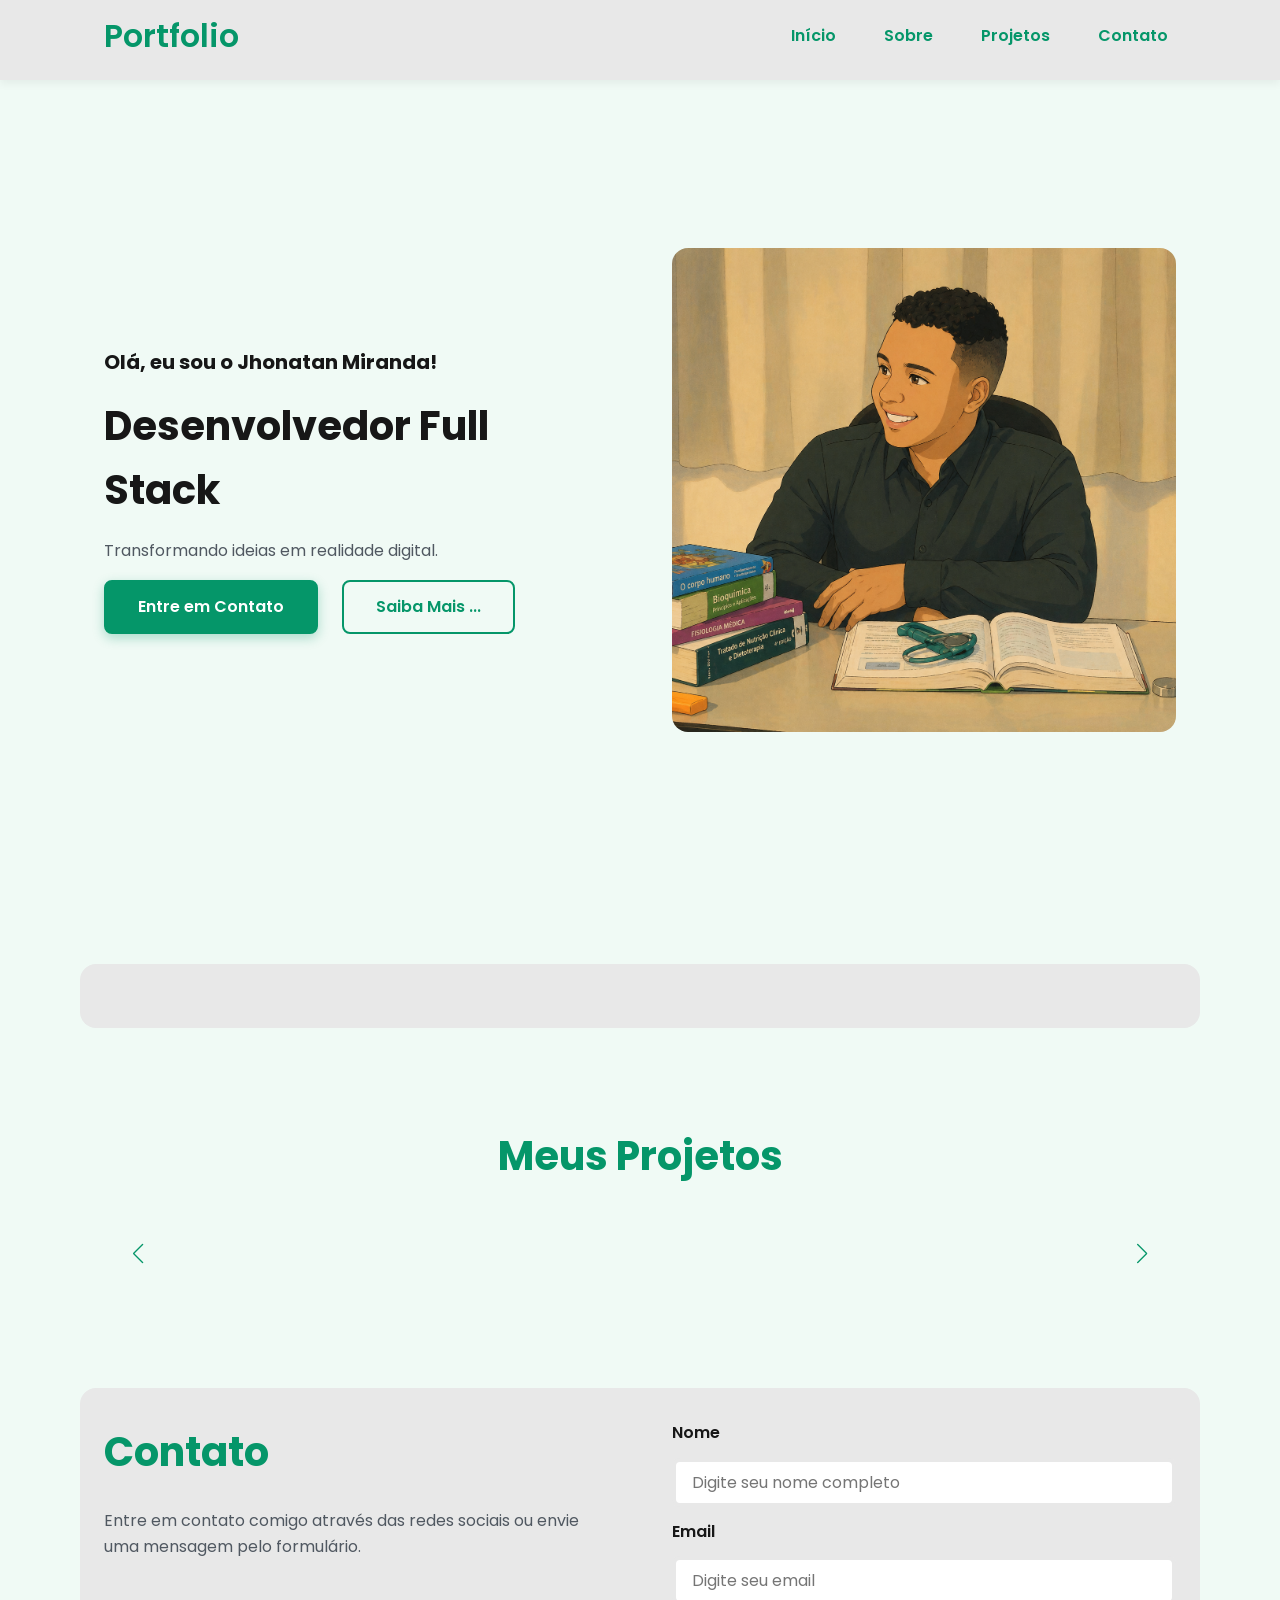
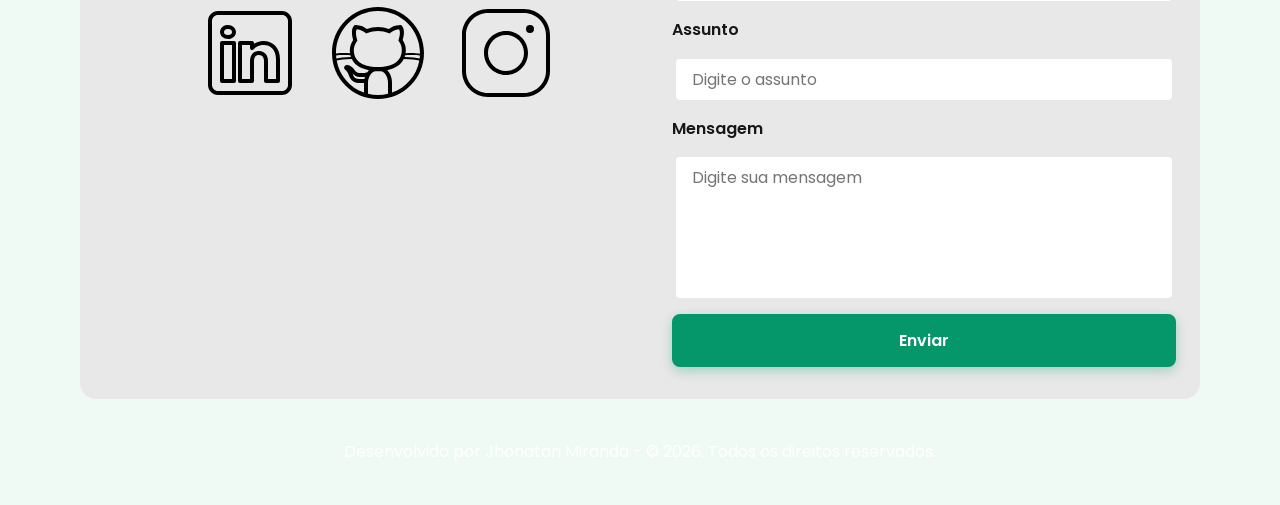
<file: index.html>
<!DOCTYPE html>
<html lang="pt-br">
<head>
    <!-- Fontes do Google -->
    <link rel="preconnect" href="https://fonts.googleapis.com">
    <link rel="preconnect" href="https://fonts.gstatic.com" crossorigin>

<!-- Fonte do Google - Poppins -->
    <link href="https://fonts.googleapis.com/css2?family=Poppins&display=swap" rel="stylesheet">
    <meta charset="UTF-8">
    <meta name="viewport" content="width=device-width, initial-scale=1.0">
    <meta name="author" content="Jhonatan Miranda">
    <meta name="description" content="Portfólio de Jhonatan Miranda, desenvolvedor Full Stack especializado em criar experiências digitais incríveis. Conheça meus projetos e entre em contato.">
    <meta name="robots" content="index, follow">
    <!-- SWIPER CSS -->
<link rel="stylesheet" href="https://cdn.jsdelivr.net/npm/swiper@11/swiper-bundle.min.css"> 
    <link rel="icon" type="image/svg+xml" href="./assets/img/favicon.svg">
    <!-- Link para a Folha de Estilo da Página - CSS -->
<link rel="stylesheet" href="./assets/css/style.css">
    <title>Portfólio Jhonatan Miranda</title>
    
</head>
<body>
    <!-- Cabeçalho da página -->
    <header>
        <div class="menu-container">
            <a href="index.html" id="titulo">Portfolio</a>
            <nav>
                <ul class="menu-list">
                    <li><a href="#hero">Início</a></li>
                    <li><a href="#about">Sobre</a></li>
                    <li><a href="#projects">Projetos</a></li>
                    <li><a href="#contact">Contato</a></li>
                </ul>
            </nav>
        </div>
    </header>

    <!-- Seção principal da página -->
    <main>
        <!-- Seção Hero -->
        <section id="hero" class="section-container hero-container">
            <article class="hero-content">
                <span>Olá, eu sou o Jhonatan Miranda!</span>
                <h1>Desenvolvedor Full Stack</h1>
                <p>Transformando ideias em realidade digital.</p>
                <div class="buttons-container">
                    <a href="#contact" class="botao">Entre em Contato</a>
                    <a href="#about" class="botao-outline">Saiba Mais ...</a>
                </div>
            </article>
            <figure class="hero-image">
                <img src="./assets/img/ChatGPT Image 29 de abr. de 2026, 11_25_39.png" alt="Foto do autor" class="float-animation">
            </figure>
        </section>

        <!-- Seção About -->
        <section id="about" class="section-container about-container">
          
        </section>

        <!-- Seção Projects -->
        <section id="projects" class="section-container projects-container">
            <h2>Meus Projetos</h2>

            <!-- Swiper Container -->
            <div class="swiper projects-swiper">
                <div class="swiper-wrapper">
                   
                </div>

                <!-- Botões de navegação -->
                <div class="swiper-button-next"></div>
                <div class="swiper-button-prev"></div>
                
                <!-- Paginação -->
                <div class="swiper-pagination"></div>
            </div>
        </section>
   <!-- Seção Contact -->
        <section id="contact" class="section-container contact-container">
            
            <!-- Redes Sociais -->
            <article class="contact-info">
                <h2>Contato</h2>
                <p>Entre em contato comigo através das redes sociais ou envie uma mensagem pelo formulário.</p>
                
                <div class="social-container">
                    <a href="https://www.linkedin.com/in/devjhonatanmiranda/" target="_blank" class="social-icon" aria-label="LinkedIn de Jhonatan Miranda">
                        <img src="./assets/icons/social/linkedin.svg" alt="LinkedIn">
                    </a>
                    <a href="https://github.com/jhonatanmiranda221" target="_blank" class="social-icon" aria-label="GitHub de Jhonatan Miranda">
                        <img src="./assets/icons/social/github.svg" alt="GitHub">
                    </a>
                    <a href="#" target="_blank" class="social-icon" aria-label="Instagram de Jhonatan Miranda">
                        <img src="./assets/icons/social/instagram.svg" alt="Instagram">
                    </a>
                </div>
            </article>

            <!-- Formulário de Contato -->
            <form id="formulario" action="https://formsubmit.co/56f8cd4a31a305e85ab3ae76ce377a83" method="POST">
                <input type="hidden" name="_next" value="https://jhonatanmiranda221.github.io/projeto_portfolio_pessoal/success.html">
                <input type="hidden" name="_captcha" value="false">

                <label for="nome">Nome</label>
                <input type="text" id="nome" name="nome" placeholder="Digite seu nome completo">
                <span id="erro-nome"></span>

                <label for="email">Email</label>
                <input type="email" id="email" name="email" placeholder="Digite seu email">
                <span id="erro-email"></span>

                <label for="assunto">Assunto</label>
                <input type="text" id="assunto" name="assunto" placeholder="Digite o assunto">
                <span id="erro-assunto"></span>

                <label for="mensagem">Mensagem</label>
                <textarea id="mensagem" name="mensagem" placeholder="Digite sua mensagem" rows="5"></textarea>
                <span id="erro-mensagem"></span>

                <button type="submit" class="botao">Enviar</button>
            </form>
        </section>
    </main>

    <!-- Rodapé da página -->
    <footer>
        Desenvolvido por Jhonatan Miranda - &copy; 2026. Todos os direitos reservados.
    </footer>
    <!-- SWIPER JS -->
<script src="https://cdn.jsdelivr.net/npm/swiper@11/swiper-bundle.min.js"></script>
    <!-- Script JavaScript-->
<script src="assets/js/script.js"></script>
</body>
</html>
</file>
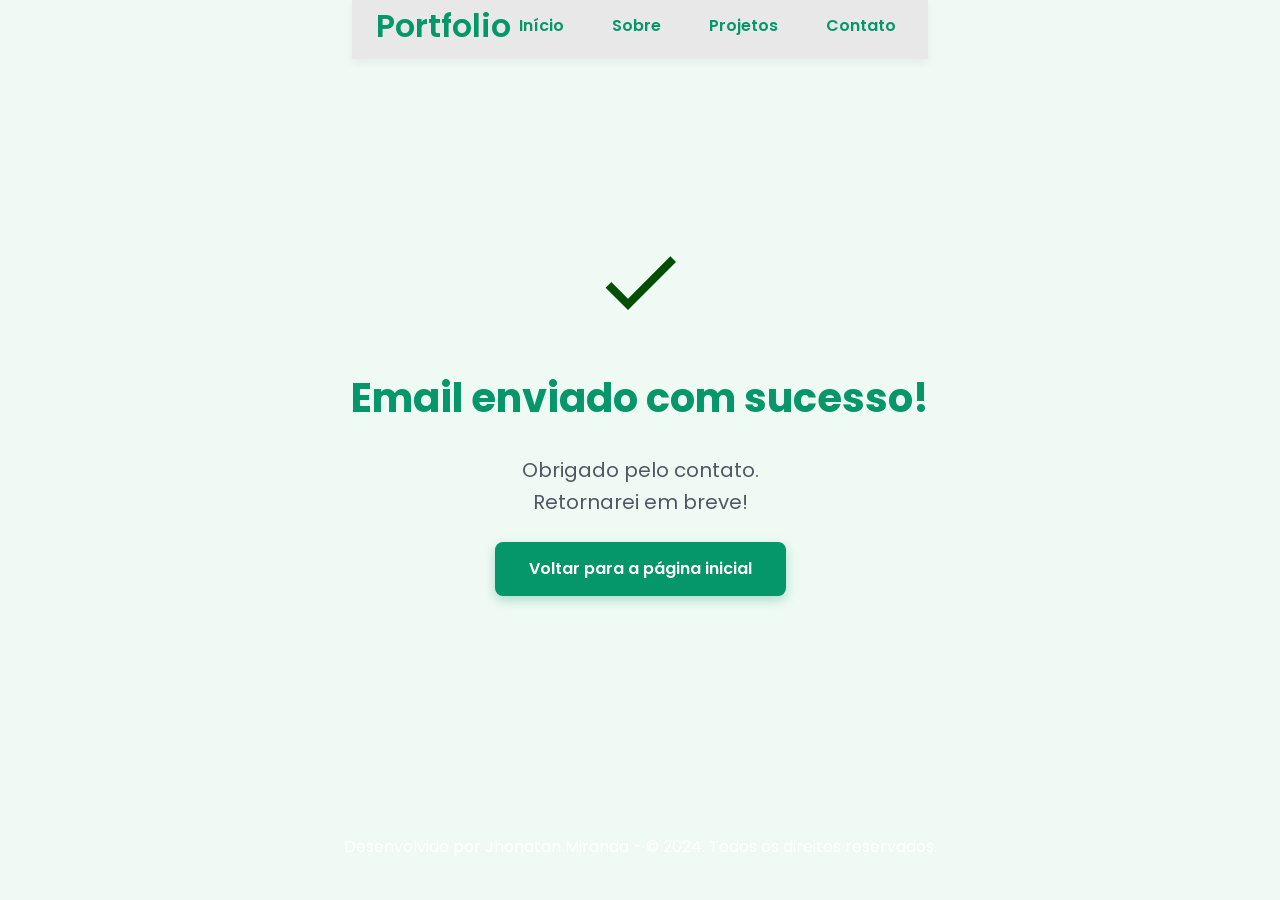
<file: success.html>
<!DOCTYPE html>
<html lang="pt-br">

<head>
    <!-- Fontes do Google -->
    <link rel="preconnect" href="https://fonts.googleapis.com">
    <link rel="preconnect" href="https://fonts.gstatic.com" crossorigin>

<!-- Fonte do Google - Poppins -->
    <link href="https://fonts.googleapis.com/css2?family=Poppins&display=swap" rel="stylesheet">
    <meta charset="UTF-8">

    <meta name="viewport" content="width=device-width, initial-scale=1.0">

    <meta name="author" content="Generation Brasil">
    <meta name="description"
        content="Portfólio da Generation Brasil, desenvolvedor Full Stack especializado em criar experiências digitais incríveis. Conheça meus projetos e entre em contato.">
    <meta name="robots" content="index, follow">

    <link rel="icon" type="image/svg+xml" href="./assets/img/favicon.svg">
    <!-- Link para a Folha de Estilo da Página - CSS -->
    <link rel="stylesheet" href="./assets/css/style.css">
    <title>Portfólio Generation Brasil</title>

</head>

<body>

    <!-- Cabeçalho da Página (header) -->
    <header class="menu-container">
        <a href="index.html" id="titulo">Portfolio</a>
        <nav>
            <ul class="menu-list">
               <li><a href="index.html#hero">Início</a></li>
                <li><a href="index.html#about">Sobre</a></li>
                <li><a href="index.html#projects">Projetos</a></li>
                <li><a href="index.html#contact">Contato</a></li>
            </ul>
        </nav>
    </header>   

    <!-- Seção Principal da Página (main) -->
    <main>
        <section id="success" class="section-container success-container">
    <article class="success-content">
        <figure class="success-icon">
            <img src="./assets/img/success.svg" alt="Ícone de sucesso" class="float-animation">
        </figure>
        <h1>Email enviado com sucesso!</h1>
        <h2>Obrigado pelo contato.<br>Retornarei em breve!</h2>
        <a href="index.html" class="botao">Voltar para a página inicial</a>
    </article>
</section>
    </main>

    <!-- Rodapé da Página (footer) -->
    <footer>
        Desenvolvido por Jhonatan Miranda - &copy; 2024. Todos os direitos reservados.
    </footer>

</body>

</html>
</file>
<file: assets/css/style.css>
*{
    margin: 0;
    padding: 0;
    box-sizing: border-box;
    font-family: Poppins, sans-serif;
    font-weight: 400;
    text-decoration: none;
    outline: none;
}

:root {
    /* Paleta de Cores - Emerald */
    --cor-principal: #059669;
    --cor-hover: #047857;
    --cor-light: #d1fae5;
    --cor-secundaria: #ffffff;
    --cor-texto: #333;
    --cor-fundo: #F0FAF5;

    /* Cores Neutras */
    --gray-200: #e8e8e8;
    --gray-400: #505861;
    --black: #171717;
    --white: #F0FAF5;

    /* Cores de Estado */
    --error: #e63946;

    /* Sombras ajustadas para o verde */
    --shadow-sm: 0 0.25rem 0.5rem rgba(0, 0, 0, 0.05);
    --shadow-md: 0 0.25rem 0.75rem rgba(5, 150, 105, 0.30);
    --shadow-lg: 0 0.5rem 1.5rem rgba(5, 150, 105, 0.20);

    /* Espaçamentos */
    --spacing-xs: 0.5rem;
    --spacing-sm: 1rem;
    --spacing-md: 1.5rem;
    --spacing-lg: 2rem;
    --spacing-xl: 3rem;
    --spacing-2xl: 4rem;

    /* Tamanhos de Fonte */
    --text-sm: 0.75rem;
    --text-base: 1rem;
    --text-lg: 1.25rem;
    --text-xl: 1.5rem;
    --text-2xl: 2rem;
    --text-3xl: 2.5rem;

    /* Border Radius */
    --radius-sm: 0.25rem;
    --radius-md: 0.5rem;
    --radius-lg: 1rem;
    --radius-xl: 2rem;
    --radius-full: 50%;

    /* Animação Padrão */
    --transition-default: all 0.3s ease;
}

html { 
    scroll-behavior: smooth;
}
body {
    display: flex;
    flex-direction: column;
    min-height: 100vh;
    background-color: var(--cor-fundo);
    line-height: 1.6;
    color: var(--black);
}
main {
    flex: 1;
}

.section-container {
    max-width: 70rem;
    margin: 0 auto;
    padding: var(--spacing-lg) var(--spacing-md);
    scroll-margin-top: 6rem;
    
}
.buttons-container {
    display: flex;
    gap: var(--spacing-md);
}

.botao,
.botao-outline {
    display: inline-block;
    padding: 0.75rem 2rem;
    border: 0.15rem solid transparent;
    border-radius: var(--radius-md);
    font-size: var(--text-base);
    font-weight: 600;
    text-align: center;
    cursor: pointer;
    transition: var(--transition-default);
}

.botao {
    border-color: var(--cor-principal);
    color: var(--cor-secundaria);
    background-color: var(--cor-principal);
    box-shadow: var(--shadow-md);
    ;
}

.botao-outline {
    border-color: var(--cor-principal);
    background-color: transparent;       
    color: var(--cor-principal);         
}

.botao:hover {
    background-color: var(--cor-hover);
    border-color: var(--cor-hover);
    box-shadow: var(--shadow-lg);
    transform: translateY(-0.25rem);
}

.botao-outline:hover {
    background-color: var(--cor-principal);
    color: var(--cor-secundaria);
    transform: translateY(-0.25rem);

}
.botao.botao-sm,
.botao-outline.botao-sm {
    min-width: 6rem;
    padding: 0.25rem var(--spacing-sm);
    border-width: 0.125rem;
    font-size: var(--text-sm);
}

header {
    position: sticky;
    top: 0;
    z-index: 1000;
    height: 5rem;
    border-bottom: var(--spacing-xs) solid var(--gray-200);
    background-color: var(--gray-200);
    box-shadow: var(--shadow-sm);
}
header a {
    font-weight: 600;
    color: var(--cor-principal);
    transition: color 0.3s ease;
}
header a:hover {
    color: var(--cor-principal);
}
#titulo {
    font-size: var(--text-2xl);
    color: var(--cor-principal);
}
.menu-container {
    display: flex;
    align-items: center;
    justify-content: space-between;
    height: 100%;
    max-width: 70rem;
    margin: 0 auto;
    padding: 0 var(--spacing-md);
}
.menu-list{
    display: flex;
    gap: var(--spacing-lg);
    list-style: none;
}   
.menu-list a {
    padding: var(--spacing-xs);
}

/* Hero Container */
.hero-container {
    display: flex;
    align-items: center;
    gap: var(--spacing-2xl);
    min-height: calc(100vh - 5rem);
}

/* Painel Esquerdo - Texto */
.hero-content {
    display: flex;
    flex: 1;
    flex-direction: column;
    gap: var(--spacing-sm);
}

.hero-content span {
    font-size: var(--text-lg);
    font-weight: 700;
}

.hero-content h1 {
    font-size: var(--text-3xl);
    font-weight: 700;
}

.hero-content p,
.about-content p,
.contact-info p {
    font-size: var(--text-base);
    color: var(--gray-400);
}

/* Painel Direito - Imagem */
.hero-image {
    display: flex;
    flex: 1;
    justify-content: center;
}

.hero-image img {
    width: 100%;
    max-width: 100%;
    border-radius: var(--radius-lg);
}

/* Animação flutuante */
@keyframes float {
    0% { transform: translateY(0); }
    50% { transform: translateY(-1.25rem); }
    100% { transform: translateY(0); }
}

.float-animation {
    animation: float 3s ease-in-out infinite;
}
.about-container {
    display: flex;
    align-items: center;
    gap: var(--spacing-2xl);
    margin: var(--spacing-2xl) auto;
    border-radius: var(--radius-lg);
    background-color: var(--gray-200);
}

.about-image {
    flex: 0 0 17.5rem;
}
.about-image img {
    width: 100%;
    border: 0.35rem solid var(--cor-principal);
    border-radius: var(--radius-full);
    box-shadow: var(--shadow-md);
}

.about-content h2,
.projects-container h2,
.contact-info h2 {
    margin-bottom: var(--spacing-md);
    font-size: var(--text-3xl);
    font-weight: 700;
    color: var(--cor-principal);
}
.about-content p {
    margin-bottom: var(--spacing-sm);
    text-align: justify;
}

.about-buttons-data {
    display: flex;
    justify-content: space-between;
    align-items: center;
    gap: var(--spacing-lg);
    margin-top: var(--spacing-lg);
}
.about-buttons-data .botao {
    margin-right: auto;
}
.data-container {
    display: flex;
    gap: var(--spacing-lg);
    margin-top: 0;
}

.data-item {
    display: flex;
    flex-direction: column;
    align-items: center;
}

.data-number {
    font-size: var(--text-xl);
    font-weight: 700;
    text-align: center;
    color: var(--cor-principal);
}

.data-label {
    font-size: var(--text-base);
    text-align: center;
    color: var(--gray-400);
}
.projects-container {
    scroll-padding-top: 3rem;
    margin: var(--spacing-2xl) auto;
    text-align: center;
}
.projects-swiper {
    position: relative;
    width: 100%;
    padding: var(--spacing-lg) var(--spacing-xl) var(--spacing-xl);
    overflow: hidden;
}
.project-card {
    display: flex;
    flex-direction: column;
    width: 100%;
    height: 100%;
    border: 0.15rem solid var(--white);
    border-radius: var(--radius-lg);
    background-color: var(--white);
    overflow: hidden;
    transition: var(--transition-default);
}
.project-card:hover {
    box-shadow: var(--shadow-lg);
}
.project-image img{
    width: 75%;
    height: 75%;
    max-width: 7rem;
    border-radius: 7rem;
    object-fit: contain;
    transition: transform 0.3s ease;
}

.project-content {
    display: flex;
    flex: 1;
    flex-direction: column;
    padding: var(--spacing-md);
    text-align: left;
}

.project-content h3 {
    margin-bottom: 0.75rem;
    font-size: var(--text-lg);
    font-weight: 700;
}

.project-content p {
    flex: 1;
    margin-bottom: var(--spacing-sm);
    font-size: 0.95rem;
    color: var(--gray-400);
}

.project-tags {
    display: flex;
    flex-wrap: wrap;
    gap: var(--spacing-xs);
}

.tag {
    padding: 0.375rem 0.75rem;
    border-radius: var(--radius-sm);
    background-color: var(--cor-principal);
    font-weight: 600;
    color: var(--cor-secundaria);
}
.project-buttons {
    display: flex;
    justify-content: center;
    gap: 0.75rem;
    margin-top: var(--spacing-sm);
}
.swiper-wrapper {
    align-items: stretch;
}
.swiper-slide {
    display: flex;
    height: auto;
}
/* Botões do Swiper (navegação) */
.swiper-button-next,
.swiper-button-prev {
    width: 3rem;
    height: 3rem;
}

.swiper-button-next:after,
.swiper-button-prev:after {
    font-size: var(--text-lg);
    color: var(--cor-principal);
}

.swiper-button-next:hover:after,
.swiper-button-prev:hover:after {
    color: var(--cor-principal);
}
/* indicadores de paginação */
.swiper-pagination-bullet {
    width: 0.75rem;
    height: 0.75rem;
    background-color: var(--cor-principal);
}
.swiper-pagination-bullet-active {
    background-color: var(--cor-principal);
}
.contact-container {
    display: grid;
    grid-template-columns: 1fr 1fr;
    gap: var(--spacing-2xl);
    border-radius: var(--radius-lg);
    background-color: var(--gray-200);
}
.contact-info h2 {
    margin-bottom: var(--spacing-md);
}
.contact-info p {
    margin-bottom: var(--spacing-lg);
}
.social-container {
    display: flex;
    justify-content: center;
    gap: var(--spacing-xl);
}
.social-icon {
    width: 5rem;
    height: 5rem;
    padding: 0.75rem;
    border-radius: var(--radius-md);
    transition: var(--transition-default);
}
.social-icon:hover img{
    filter: brightness(0)
    saturate(100%)
    invert(42%)
    sepia(93%)
    saturate(1352%)
    hue-rotate(125deg)
    brightness(79%)
    contrast(91%);

}
/* formulario */
form {
    display: flex;
    flex-direction: column;
    gap: 0.75rem;
}
form label {
    font-size: var(--text-base);
    font-weight: 600;
}
form input,
form textarea {
    width: 100%;
    padding: 0.5rem var(--spacing-sm);
    border: 0.25rem solid var(--gray-200);
    border-radius: var(--radius-md);
    font-family: inherit;
    font-size: var(--text-base);
    transition: border-color 0.3s ease;
}
form input:focus,
form textarea:focus {
    border-color: var(--cor-principal);
    outline: none;
}

form textarea {
    min-height: 5rem;
    resize: none;
}
form span {
    margin-top: -0.75rem;
    font-size: var(--text-sm);
    color: var(--error);
}
footer {
    padding: 2.5rem;
    background: linear-gradient(to right, var(--cor-principal)), var(--cor-light);
    text-align: center;
    color: var(--cor-secundaria);
}
.success-container {
    display: flex;
    flex-direction: column;
    justify-content: center;
    align-items: center;
    width: 100%;
    min-height: calc(100vh - 12.5rem);
    padding: var(--spacing-xl) var(--spacing-md);
}
.success-content {
    display: flex;
    flex-direction: column;
    align-items: center;
    gap: var(--spacing-md);
    max-width: 37.5rem;
    text-align: center;
}

.success-content h1 {
    font-size: var(--text-3xl);
    font-weight: 700;
    color: var(--cor-principal);
}

.success-content h2 {
    font-size: var(--text-lg);
    color: var(--gray-400);
}
.success-icon {
    display: flex;
    align-items: center;
    justify-content: center;
    width: 7.5rem;
    height: 7.5rem;
    border-radius: var(--radius-full);
    background-color: var(--cor-principa);
}

.success-icon img {
    width: 6rem;
    height: 6rem;
    filter: brightness(0)
        saturate(100%)
        invert(11%)
        sepia(69%)
        saturate(3759%)
        hue-rotate(125deg)
        brightness(101%)
        contrast(96%);
}
/* ========================================
   RESPONSIVIDADE PARA TABLETS
   Breakpoint: max-width: 1024px
   ======================================== */

@media screen and (max-width: 1024px) {

    /* Layout */
    .section-container {
        padding: var(--spacing-lg) var(--spacing-md);
    }

    /* Tipografia */
    .section-container h1 {
        font-size: var(--text-3xl);
    }

    .section-container h2 {
        font-size: var(--text-2xl);
    }

    .section-container p  {
        font-size: var(--text-base);
    }

    .section-container span {
        font-size: var(--text-lg);
    }

    .success-content h1 {
        font-size: var(--text-3xl);
    }

    .success-content h2 {
        font-size: var(--text-xl);
    }

    /* Header - Oculta menu em telas pequenas */
    @media (max-width: 768px) {
        .menu-list {
            display: none;
        }
    }

    /* Hero */
    .hero-container {
        flex-direction: column-reverse;
        gap: var(--spacing-lg);
        min-height: 60vh;
        text-align: center;
    }

    .hero-content,
    .hero-image {
        width: 90%;
    }

    .hero-image img {
        object-fit: cover;
    }

    .buttons-container {
        justify-content: center;
        width: 100%;
    }

    .hero-container .botao,
    .hero-container .botao-outline {
        padding: 0.75rem 1.5rem;
        font-size: 0.95rem;
        white-space: nowrap;
    }

        /* About */
    .about-container {
        flex-direction: column;
        gap: var(--spacing-md);
        margin: var(--spacing-lg);
        padding: var(--spacing-lg);
    }

    .about-image {
        flex: 0 0 auto;
        width: 100%;
        display: flex;
        justify-content: center;
    }

    .about-image img {
        max-width: 16rem;
        width: 100%;
    }

    .about-content {
        width: 100%;
    }

    .about-buttons-data {
        flex-direction: column;
        gap: var(--spacing-md);
        align-items: stretch;
    }

    .about-buttons-data .botao {
        margin-right: 0;
    }

    .data-container {
        justify-content: center;
        width: 100%;
    }
        /* Projects */
    .projects-container {
        margin: var(--spacing-lg) auto 0;
    }

    .projects-swiper {
        margin: 0;
        padding: var(--spacing-sm) var(--spacing-lg) 2.5rem;
    }

    .project-card {
        width: 100%;
        height: 30rem;
        min-height: 30rem;
        max-height: 30rem;
        max-width: 100%;
    }

    .project-content {
        display: flex;
        flex-direction: column;
        justify-content: space-between;
        height: 100%;
    }

    .project-content p {
        flex: 1;
        overflow: hidden;
    }

    .project-tags {
        min-height: 2.5rem;
        align-items: flex-start;
    }

    .swiper-wrapper {
        align-items: stretch;
    }

    .swiper-slide {
        display: flex;
        justify-content: center;
        align-items: stretch;
        height: auto;
    }

    .swiper-button-next,
    .swiper-button-prev {
        display: none;
    }
        /* Contact */
    .contact-container {
        grid-template-columns: 1fr;
        gap: var(--spacing-lg);
        width: 90%;
        margin: 0 auto;
    }

    /* Success Page */
    .success-container {
        padding: var(--spacing-xl) var(--spacing-md);
        min-height: calc(100vh - 10rem);
    }

    .success-content {
        gap: var(--spacing-lg);
        max-width: 35rem;
    }

    .success-icon {
        width: 6rem;
        height: 6rem;
    }

    .success-icon img {
        width: 5rem;
        height: 5rem;
    }
        /* Contact */
    .contact-container {
        grid-template-columns: 1fr;
        gap: var(--spacing-lg);
        width: 90%;
        margin: 0 auto;
    }

    /* Success Page */
    .success-container {
        padding: var(--spacing-xl) var(--spacing-md);
        min-height: calc(100vh - 10rem);
    }

    .success-content {
        gap: var(--spacing-lg);
        max-width: 35rem;
    }

    .success-icon {
        width: 6rem;
        height: 6rem;
    }

    .success-icon img {
        width: 5rem;
        height: 5rem;
    }
    @media screen and (max-width: 480px) {

    /* Layout */
    .section-container {
        padding: var(--spacing-md) var(--spacing-sm);
    }

    /* Tipografia Mobile */
    .section-container h1 {
        font-size: var(--text-xl);
    }

    .section-container h2 {
        font-size: var(--text-xl);
    }

    .section-container p {
        font-size: var(--text-base);
    }

    .section-container span {
        font-size: var(--text-lg);
    }

    .success-content h1 {
        font-size: var(--text-xl);
    }

    .success-content h2 {
        font-size: var(--text-base);
    }

    /* Header */
    #titulo {
        font-size: var(--text-xl);
    }

    .menu-list {
        display: none;
    }

        /* Hero */
    .hero-container {
        gap: var(--spacing-sm);
    }

    .hero-content {
        gap: var(--spacing-xs);
        width: 100%;
    }

    .buttons-container {
        flex-direction: column;
        gap: 0.75rem;
        width: 100%;
    }

    .buttons-container .botao,
    .buttons-container .botao-outline {
        width: 100%;
    }

    .hero-container .botao,
    .hero-container .botao-outline {
        padding: 0.75rem 1rem;
        font-size: 0.95rem;
        white-space: nowrap;
    }

    .hero-image {
        width: 100%;
    }

    .hero-image img {
        max-width: 20rem;
    }
        /* About */
    .about-container {
        margin: var(--spacing-lg) 0.5rem;
        padding: var(--spacing-md);
    }

    .about-image img {
        max-width: 14rem;
    }

    .about-buttons-data .botao,
    .about-buttons-data .botao-outline {
        width: 100%;
        padding: 0.75rem var(--spacing-lg);
        font-size: var(--text-base);
        text-align: center;
    }

    .data-number {
        font-size: var(--text-lg);
    }

    .data-label {
        font-size: var(--text-sm);
    }
        /* Projects */
    .projects-container {
        margin: var(--spacing-lg) auto 0;
    }

    .projects-swiper {
        position: relative;
        margin: 0;
        padding: var(--spacing-sm) 0 2rem 0;
        overflow: visible;
    }

    .project-card {
        width: 100%;
        height: 20rem;
        max-width: 20rem;
    }

    .project-image {
        height: 10rem;
    }

    .project-content {
        padding: var(--spacing-md);
    }

    .project-content h3 {
        font-size: 1.25rem;
    }

    .project-content p {
        font-size: 0.95rem;
    }
        /* Contact */
    .contact-container {
        width: 100%;
    }

    .contact-info p {
        margin-bottom: var(--spacing-md);
    }

    .social-container {
        flex-wrap: wrap;
        gap: var(--spacing-lg);
        margin-bottom: var(--spacing-xs);
    }

    .social-icon {
        width: 4rem;
        height: 4rem;
    }
        /* Formulário */
    form {
        gap: var(--spacing-sm);
    }

    form label {
        font-size: 0.95rem;
    }

    form input,
    form textarea {
        padding: 0.75rem;
        font-size: var(--text-base);
    }

    form button {
        padding: 0.75rem var(--spacing-md);
        font-size: var(--text-base);
    }
        /* Footer */
    footer {
        padding: var(--spacing-md) var(--spacing-sm);
        font-size: var(--text-sm);
    }

    /* Success Page */
    .success-container {
        padding: var(--spacing-lg) var(--spacing-sm);
        min-height: calc(100vh - 8rem);
    }

    .success-content {
        gap: var(--spacing-md);
        max-width: 100%;
        padding: 0 var(--spacing-sm);
    }

    .success-icon {
        width: 5rem;
        height: 5rem;
    }

    .success-icon img {
        width: 4rem;
        height: 4rem;
    }

    .success-content .botao {
        width: 100%;
        max-width: 20rem;
        padding: 0.75rem var(--spacing-lg);
    }
}
    
}
</file>
